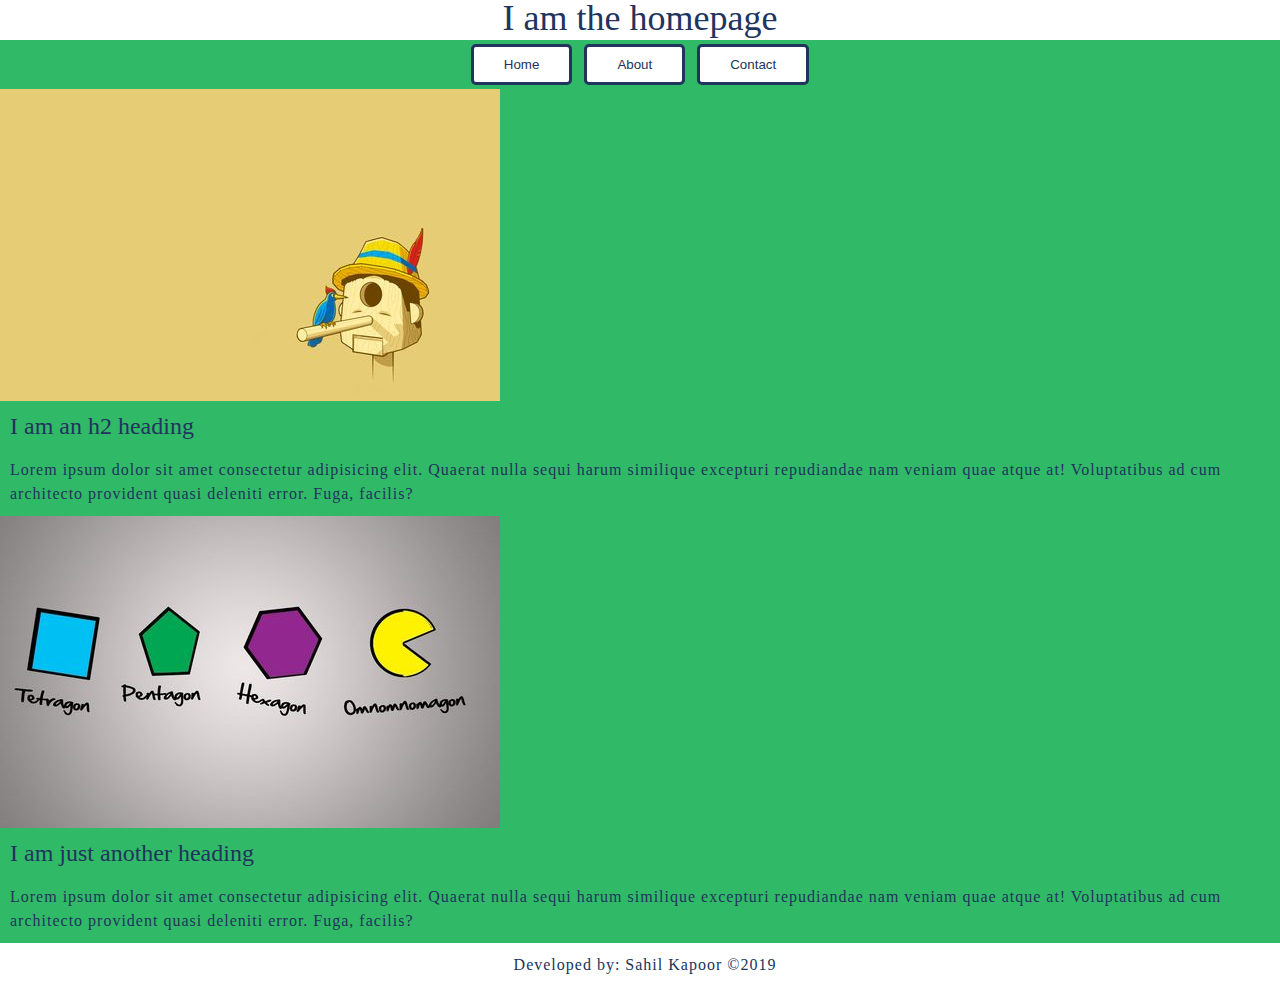
<file: index.html>
<!DOCTYPE html>
<html>
    <head>
        <meta charset="utf-8">
        <title>Index</title>
        <link rel="stylesheet" href="assets/style.css">
    </head>

    <body class="homepage">
        
        <header>
            <h1>I am the homepage</h1>
            <nav>
                <a href="index.html"><button>Home</button></a>
                <a href="about.html"><button>About</button></a>
                <a href="contact.html"><button>Contact</button></a>
            </nav>
        </header>

        <main>
            <article>
                <img src="assets/media/sampleImage | 1.jpg" alt="Alternative to image">
                <h2>I am an h2 heading</h2>
                <p><span class="forSpace"></span>Lorem ipsum dolor sit amet consectetur adipisicing elit. Quaerat nulla sequi harum similique excepturi repudiandae nam veniam quae atque at! Voluptatibus ad cum architecto provident quasi deleniti error. Fuga, facilis?</p>
            </article>
            <article>
                <img src="assets/media/sampleImage | 2.jpg" alt="Alternative to second image">
                <h2>I am just another heading</h2>
                <p>Lorem ipsum dolor sit amet consectetur adipisicing elit. Quaerat nulla sequi harum similique excepturi repudiandae nam veniam quae atque at! Voluptatibus ad cum architecto provident quasi deleniti error. Fuga, facilis?</p>
            </article>
        </main>

        <footer>
                <p>Developed by: Sahil Kapoor  ©2019</p>
        </footer>
    </body>
</html>
</file>
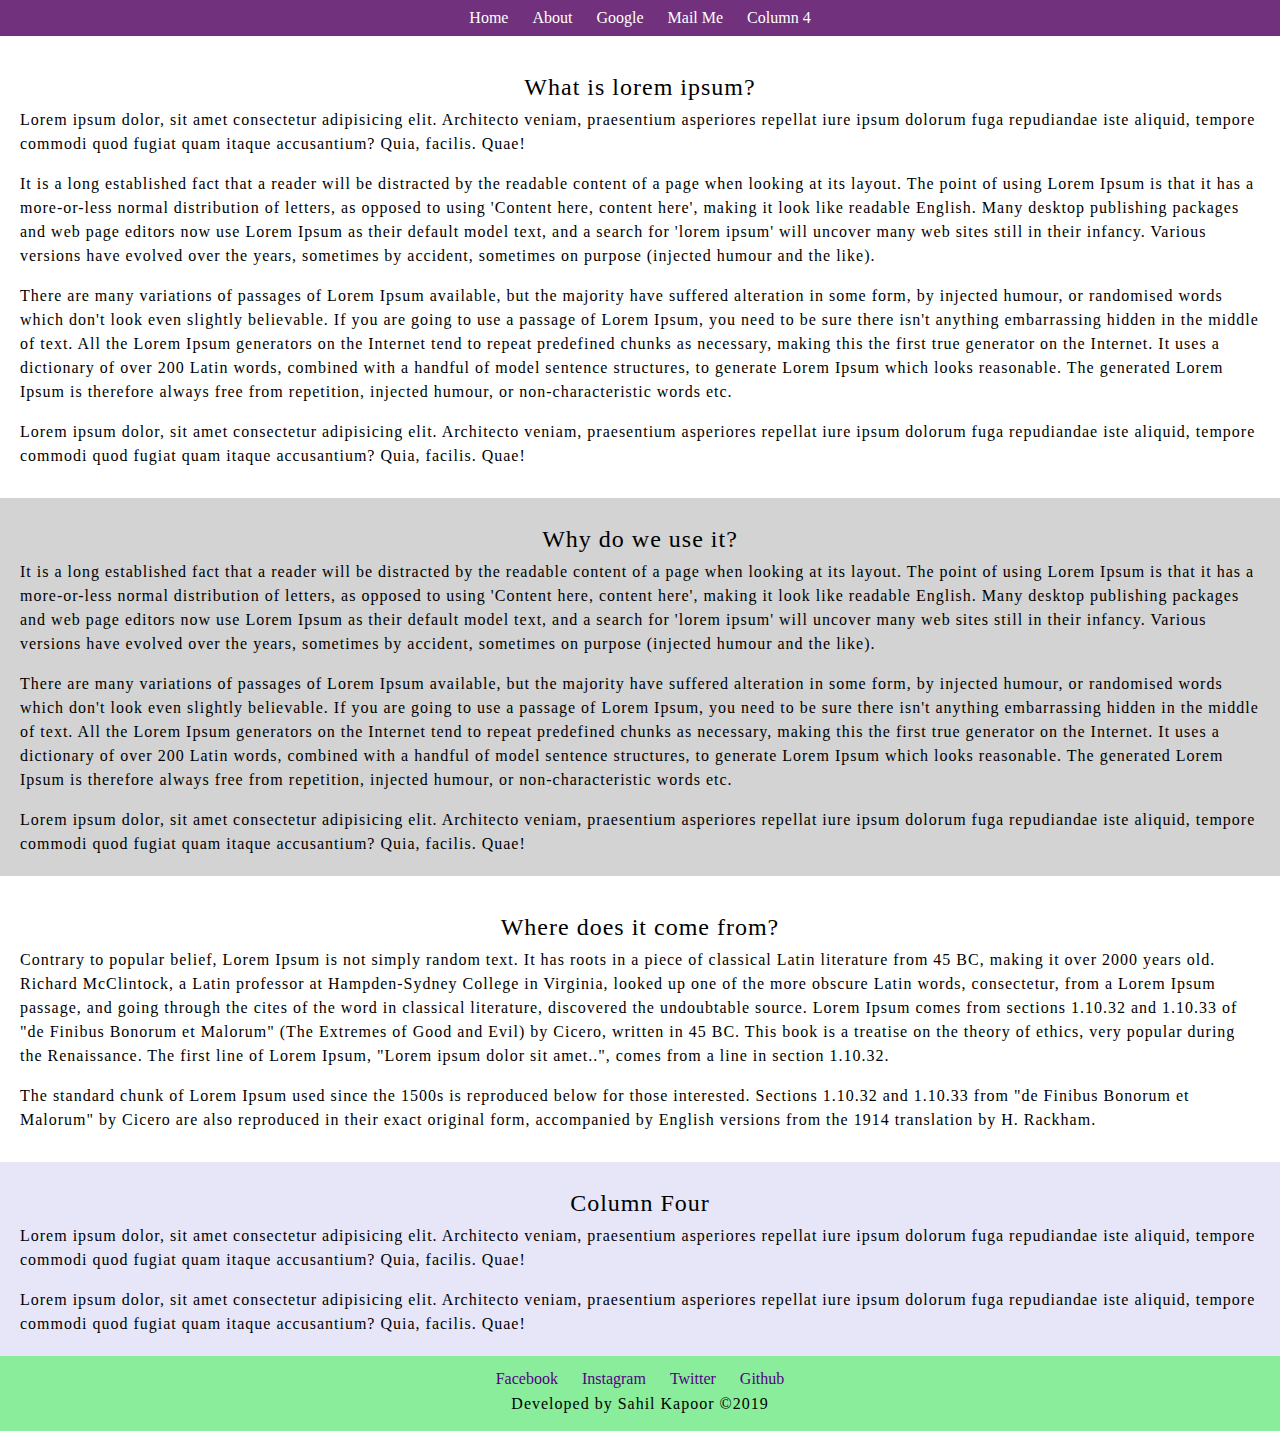
<file: pair_programming/index.html>
<!DOCTYPE html>
<html lang="en">
    <head>
        <meta charset="utf-8">
        <title>Index</title>
        <link rel="stylesheet" href="assets/stylesheet/style.css">
    </head>
    <body>
        <header>
            <nav>
                <a href="index.html">Home</a>
                <a href="about.html">About</a>
                <a href="https://www.google.com" target="_blank">Google</a>
                <a href="mailto:sahilkapoor440@gmail.com?subject=Serious%20Business&body=This%20is%20serious%20business%0AKeep%20scrolling%20down">Mail Me</a>
                <a href="#sec4">Column 4</a>
            </nav>
        </header>
        <main>
            <section class="section1">
                <article>
                    <h2>What is lorem ipsum?</h2>
                    <p>Lorem ipsum dolor, sit amet consectetur adipisicing elit. Architecto veniam, praesentium asperiores repellat iure ipsum dolorum fuga repudiandae iste aliquid, tempore commodi quod fugiat quam itaque accusantium? Quia, facilis. Quae!</p>
                    <br>
                    <p>It is a long established fact that a reader will be distracted by the readable content of a page when looking at its layout. The point of using Lorem Ipsum is that it has a more-or-less normal distribution of letters, as opposed to using 'Content here, content here', making it look like readable English. Many desktop publishing packages and web page editors now use Lorem Ipsum as their default model text, and a search for 'lorem ipsum' will uncover many web sites still in their infancy. Various versions have evolved over the years, sometimes by accident, sometimes on purpose (injected humour and the like).</p>
                    <br>
                    <p>There are many variations of passages of Lorem Ipsum available, but the majority have suffered alteration in some form, by injected humour, or randomised words which don't look even slightly believable. If you are going to use a passage of Lorem Ipsum, you need to be sure there isn't anything embarrassing hidden in the middle of text. All the Lorem Ipsum generators on the Internet tend to repeat predefined chunks as necessary, making this the first true generator on the Internet. It uses a dictionary of over 200 Latin words, combined with a handful of model sentence structures, to generate Lorem Ipsum which looks reasonable. The generated Lorem Ipsum is therefore always free from repetition, injected humour, or non-characteristic words etc.</p>
                    <br>
                    <p>Lorem ipsum dolor, sit amet consectetur adipisicing elit. Architecto veniam, praesentium asperiores repellat iure ipsum dolorum fuga repudiandae iste aliquid, tempore commodi quod fugiat quam itaque accusantium? Quia, facilis. Quae!</p>
                </article>
            </section>
            <section class="section2">
                <article>
                    <h2>Why do we use it?</h2>
                    <p>It is a long established fact that a reader will be distracted by the readable content of a page when looking at its layout. The point of using Lorem Ipsum is that it has a more-or-less normal distribution of letters, as opposed to using 'Content here, content here', making it look like readable English. Many desktop publishing packages and web page editors now use Lorem Ipsum as their default model text, and a search for 'lorem ipsum' will uncover many web sites still in their infancy. Various versions have evolved over the years, sometimes by accident, sometimes on purpose (injected humour and the like).</p>
                    <br>
                    <p>There are many variations of passages of Lorem Ipsum available, but the majority have suffered alteration in some form, by injected humour, or randomised words which don't look even slightly believable. If you are going to use a passage of Lorem Ipsum, you need to be sure there isn't anything embarrassing hidden in the middle of text. All the Lorem Ipsum generators on the Internet tend to repeat predefined chunks as necessary, making this the first true generator on the Internet. It uses a dictionary of over 200 Latin words, combined with a handful of model sentence structures, to generate Lorem Ipsum which looks reasonable. The generated Lorem Ipsum is therefore always free from repetition, injected humour, or non-characteristic words etc.</p>
                    <br>
                    <p>Lorem ipsum dolor, sit amet consectetur adipisicing elit. Architecto veniam, praesentium asperiores repellat iure ipsum dolorum fuga repudiandae iste aliquid, tempore commodi quod fugiat quam itaque accusantium? Quia, facilis. Quae!</p>
                </article>
            </section>
            <section class="section3">
                <article>
                    <h2>Where does it come from?</h2>
                    <p>Contrary to popular belief, Lorem Ipsum is not simply random text. It has roots in a piece of classical Latin literature from 45 BC, making it over 2000 years old. Richard McClintock, a Latin professor at Hampden-Sydney College in Virginia, looked up one of the more obscure Latin words, consectetur, from a Lorem Ipsum passage, and going through the cites of the word in classical literature, discovered the undoubtable source. Lorem Ipsum comes from sections 1.10.32 and 1.10.33 of "de Finibus Bonorum et Malorum" (The Extremes of Good and Evil) by Cicero, written in 45 BC. This book is a treatise on the theory of ethics, very popular during the Renaissance. The first line of Lorem Ipsum, "Lorem ipsum dolor sit amet..", comes from a line in section 1.10.32.</p>
                    <br>
                    <p>The standard chunk of Lorem Ipsum used since the 1500s is reproduced below for those interested. Sections 1.10.32 and 1.10.33 from "de Finibus Bonorum et Malorum" by Cicero are also reproduced in their exact original form, accompanied by English versions from the 1914 translation by H. Rackham.</p>
                </article>
            </section>
            <section class="section4" id="sec4">
                <article>
                    <h2>Column Four</h2>
                    <p>Lorem ipsum dolor, sit amet consectetur adipisicing elit. Architecto veniam, praesentium asperiores repellat iure ipsum dolorum fuga repudiandae iste aliquid, tempore commodi quod fugiat quam itaque accusantium? Quia, facilis. Quae!</p>
                    <br>
                    <p>Lorem ipsum dolor, sit amet consectetur adipisicing elit. Architecto veniam, praesentium asperiores repellat iure ipsum dolorum fuga repudiandae iste aliquid, tempore commodi quod fugiat quam itaque accusantium? Quia, facilis. Quae!</p>
                </article>
            </section>
        </main>
        <footer>                
            <nav>
                <a href="https://www.facebook.com" target="_blank">Facebook</a>
                <a href="https://www.instagram.com" target="_blank">Instagram</a>
                <a href="https://www.twitter.com" target="_blank">Twitter</a>
                <a href="https://www.github.com" target="_blank">Github</a>
                <p class="copyrightPaddingTop">Developed by Sahil Kapoor ©2019</p>
            </nav>
        </footer>
    </body>
</html>
</file>
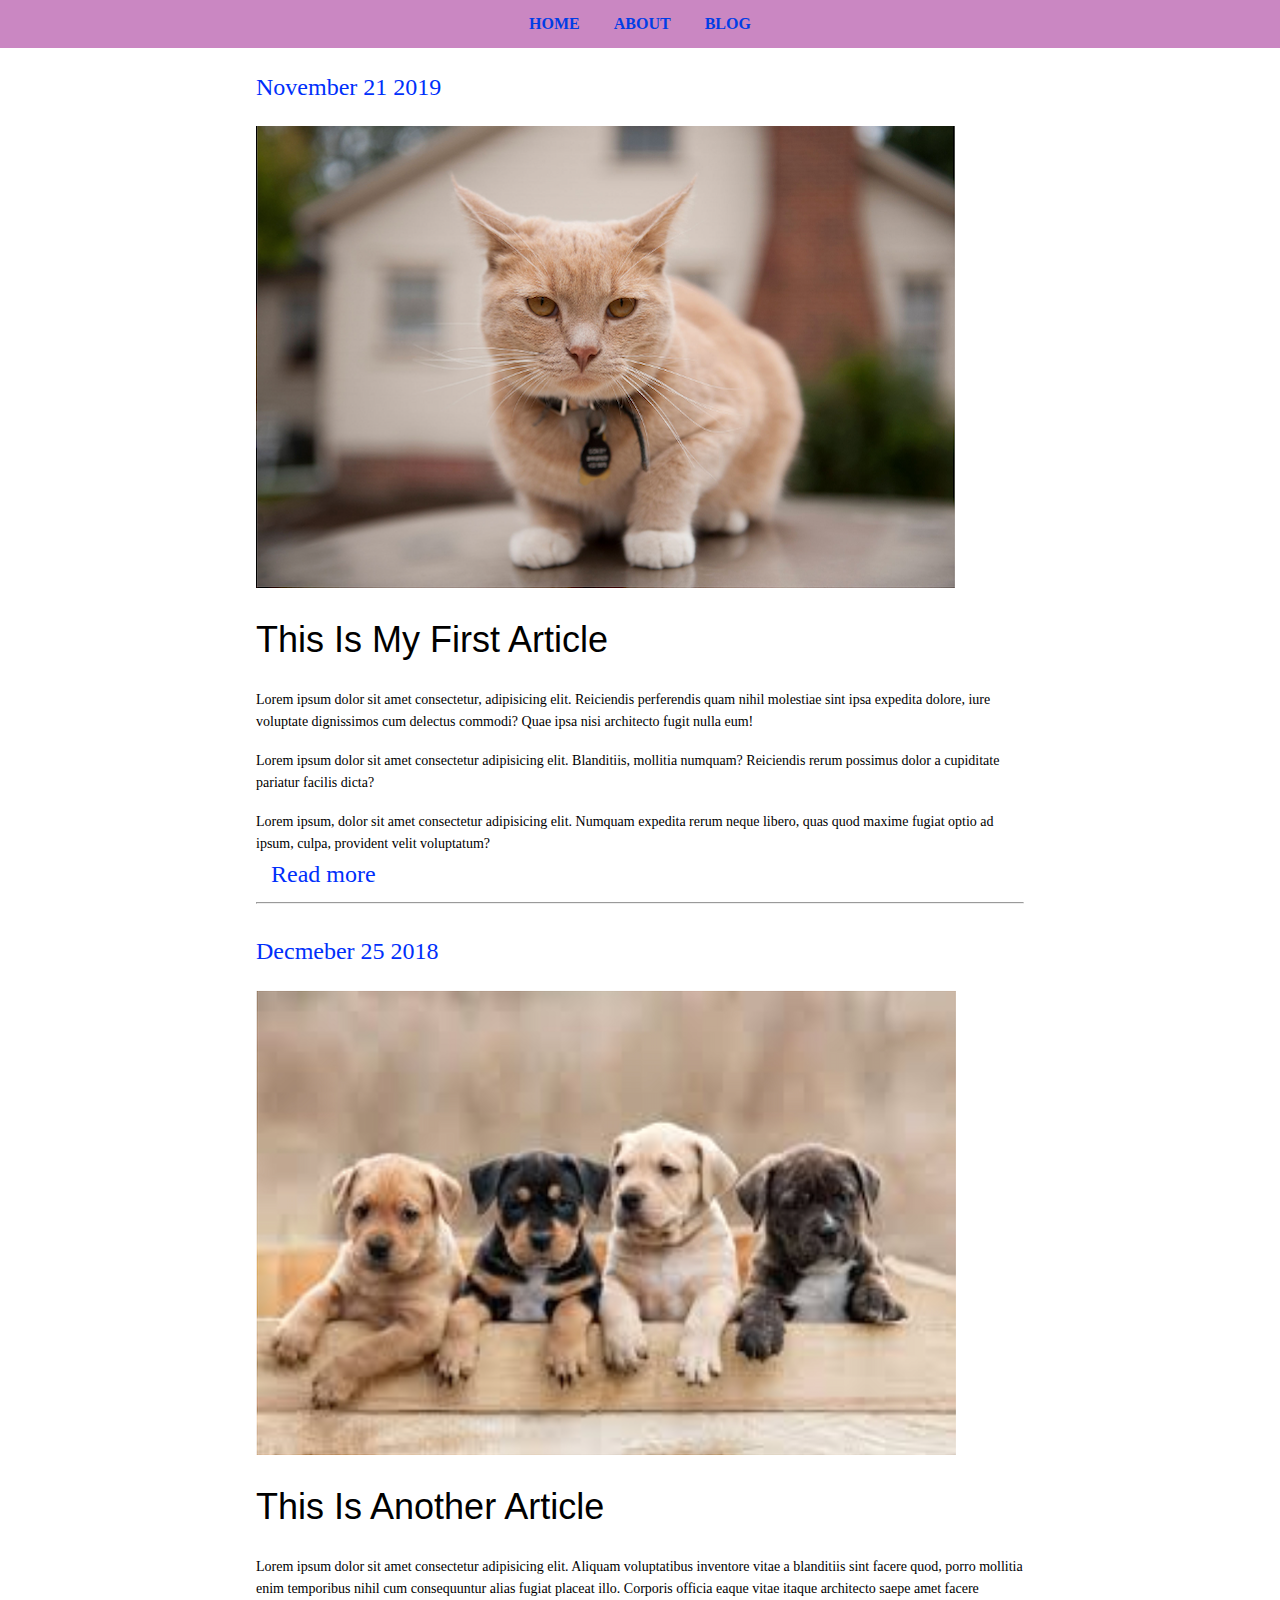
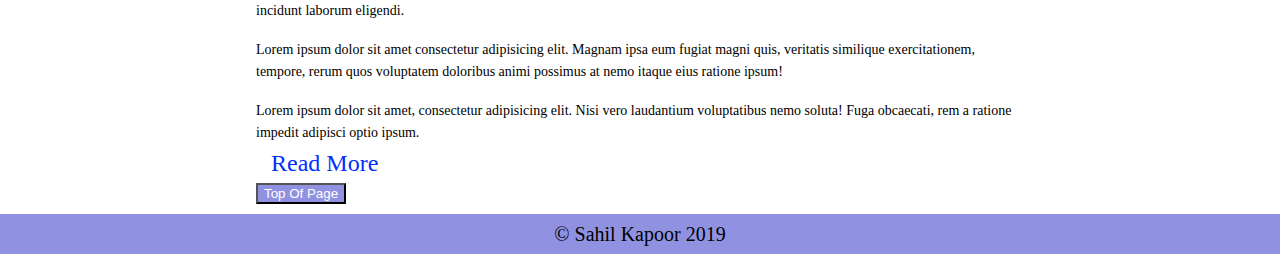
<file: project/index.html>
<!DOCTYPE html>
<html lang="en">
    <head>
        <title>Index</title>
        <meta charset="UTF-8">
        <link rel="stylesheet" href="assets/stylesheet/style.css">
    </head>
    <body>
        <header id="topOfPage">
            <nav>
                <a href="index.html">Home</a>
                <a href="about.html">About</a>
                <a href="blog.html">Blog</a>
            </nav>
        </header>
        <main class="containerForPaddingOnSides">
            <section>
                <article>
                    <h3>November 21 2019</h5>
                    <img src="assets/media/Kitten.png" alt="Kitten">
                    <h2>This is my first article</h2>
                    <p>Lorem ipsum dolor sit amet consectetur, adipisicing elit. Reiciendis perferendis quam nihil molestiae sint ipsa expedita dolore, iure voluptate dignissimos cum delectus commodi? Quae ipsa nisi architecto fugit nulla eum!</p>
                    <br>
                    <p>Lorem ipsum dolor sit amet consectetur adipisicing elit. Blanditiis, mollitia numquam? Reiciendis rerum possimus dolor a cupiditate pariatur facilis dicta?</p>
                    <br>
                    <p>Lorem ipsum, dolor sit amet consectetur adipisicing elit. Numquam expedita rerum neque libero, quas quod maxime fugiat optio ad ipsum, culpa, provident velit voluptatum?</p>
                    <p class="indentation"><a href="blog.html#blog1" class="textDecoration">Read more</a></p>
                </article>
            </section>
            <hr>
            <section>
                <article>
                    <h3>Decmeber 25 2018</h5>
                    <img src="assets/media/Puppies.png" alt="puppies">
                    <h2>This is another article</h2>
                    <p>Lorem ipsum dolor sit amet consectetur adipisicing elit. Aliquam voluptatibus inventore vitae a blanditiis sint facere quod, porro mollitia enim temporibus nihil cum consequuntur alias fugiat placeat illo. Corporis officia eaque vitae itaque architecto saepe amet facere incidunt laborum eligendi.</p>
                    <br>
                    <p>Lorem ipsum dolor sit amet consectetur adipisicing elit. Magnam ipsa eum fugiat magni quis, veritatis similique exercitationem, tempore, rerum quos voluptatem doloribus animi possimus at nemo itaque eius ratione ipsum!</p>
                    <br>
                    <p>Lorem ipsum dolor sit amet, consectetur adipisicing elit. Nisi vero laudantium voluptatibus nemo soluta! Fuga obcaecati, rem a ratione impedit adipisci optio ipsum.</p>
                    <p class="indentation"><a href="blog.html#blog2" class="textDecoration">Read More</a></p>
                    <button><a href="#topOfPage">Top Of Page</a></button>
                </article>
            </section>
        </main>
        <footer>
            <p class="copyrightText">© Sahil Kapoor 2019</h3>
        </footer>
    </body>
</html>
</file>
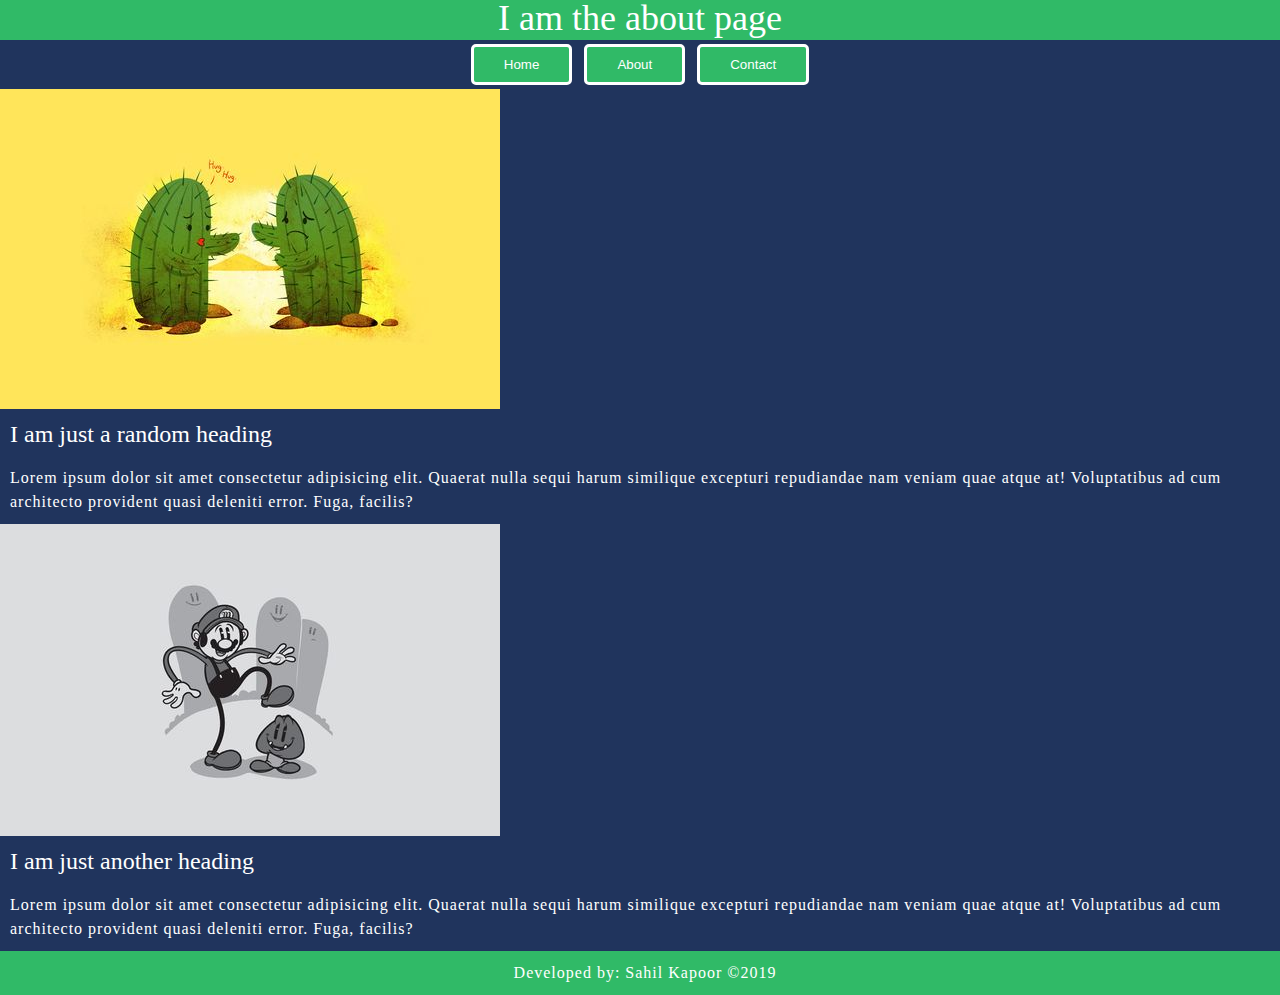
<file: about.html>
<!DOCTYPE html>
<html>
    <head>
        <meta charset="utf-8">
        <title>Index</title>
        <link rel="stylesheet" href="assets/style.css">
    </head>

    <body class="aboutPage">
        <header>
            <h1>I am the about page</h1>
            <nav>
                <a href="index.html"><button>Home</button></a>
                <a href="about.html"><button>About</button></a>
                <a href="contact.html"><button>Contact</button></a>
            </nav>
        </header>

        <main>
            <article>
                <img src="assets/media/sampleImage | 3.jpg" alt="Alternative to image">
                <h2>I am just a random heading</h2>
                <p>Lorem ipsum dolor sit amet consectetur adipisicing elit. Quaerat nulla sequi harum similique excepturi repudiandae nam veniam quae atque at! Voluptatibus ad cum architecto provident quasi deleniti error. Fuga, facilis?</p>
            </article>
            <article>
                <img src="assets/media/sampleImage | 4.jpg" alt="Alternative to second image">
                <h2>I am just another heading</h2>
                <p>Lorem ipsum dolor sit amet consectetur adipisicing elit. Quaerat nulla sequi harum similique excepturi repudiandae nam veniam quae atque at! Voluptatibus ad cum architecto provident quasi deleniti error. Fuga, facilis?</p>
            </article>
        </main>

         <footer>
                <p>Developed by: Sahil Kapoor  ©2019</p>
        </footer>
    </body>
</html>
</file>
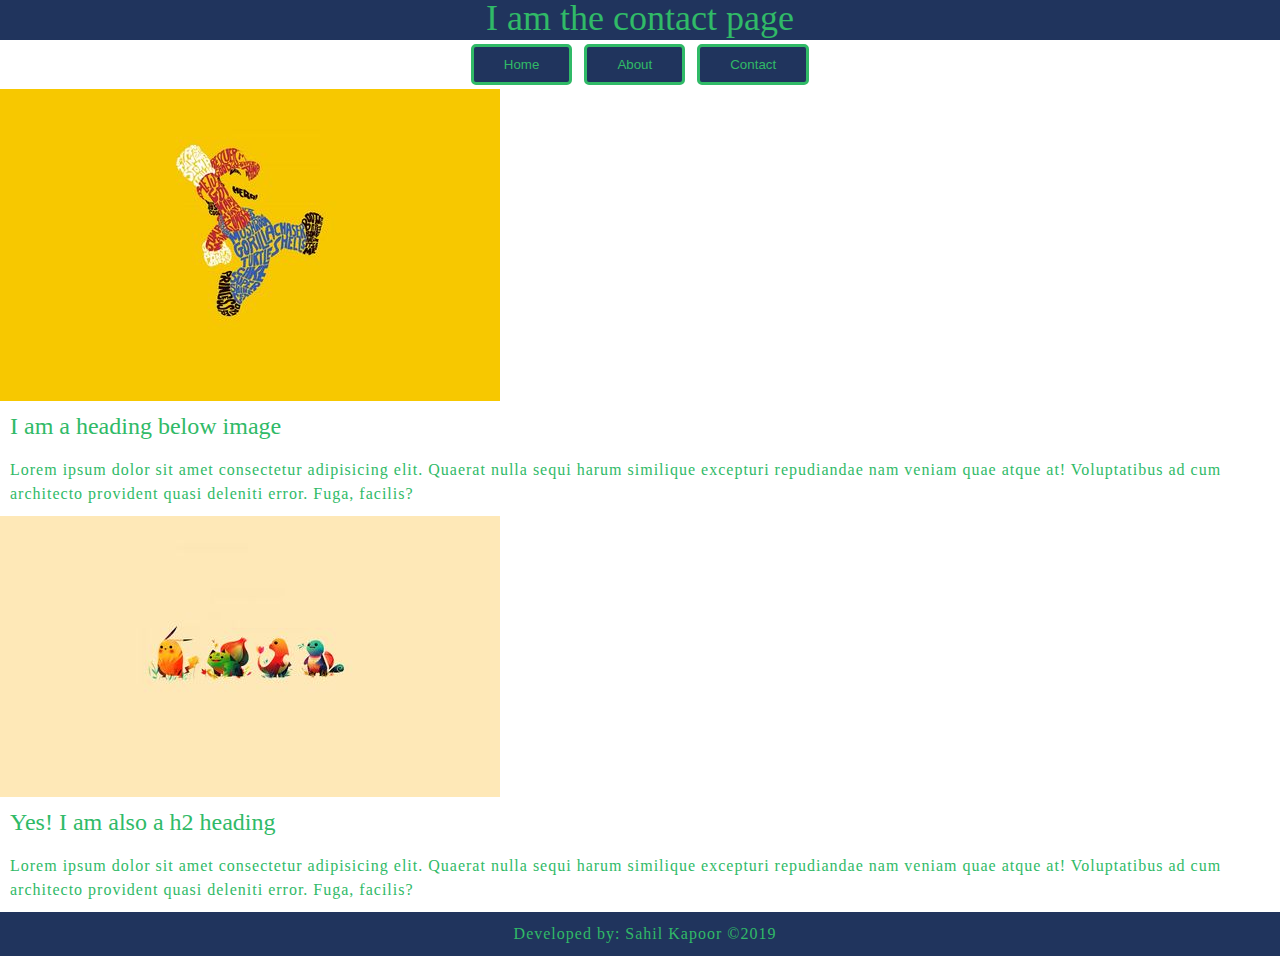
<file: contact.html>
<!DOCTYPE html>
<html>
    <head>
        <meta charset="utf-8">
        <title>Index</title>
        <link rel="stylesheet" href="assets/style.css">
    </head>

    <body class="contactPage">
        <h1>I am the contact page</h1>
        <header>
            <nav>
                <a href="index.html"><button>Home</button></a>
                <a href="about.html"><button>About</button></a>
                <a href="contact.html"><button>Contact</button></a>
            </nav>
        </header>

        <main>
            <article>
                <img src="assets/media/sampleImage | 5.jpg" alt="Alternative to image">
                <h2>I am a heading below image</h2>
                <p>Lorem ipsum dolor sit amet consectetur adipisicing elit. Quaerat nulla sequi harum similique excepturi repudiandae nam veniam quae atque at! Voluptatibus ad cum architecto provident quasi deleniti error. Fuga, facilis?</p>
            </article>
            <article>
                <img src="assets/media/sampleImage | 6.jpg" alt="Alternative to second image">
                <h2>Yes! I am also a h2 heading</h2>
                <p>Lorem ipsum dolor sit amet consectetur adipisicing elit. Quaerat nulla sequi harum similique excepturi repudiandae nam veniam quae atque at! Voluptatibus ad cum architecto provident quasi deleniti error. Fuga, facilis?</p>
            </article>
        </main>

        <footer>
                <p>Developed by: Sahil Kapoor  ©2019</p>
        </footer>
    </body>
</html>
</file>
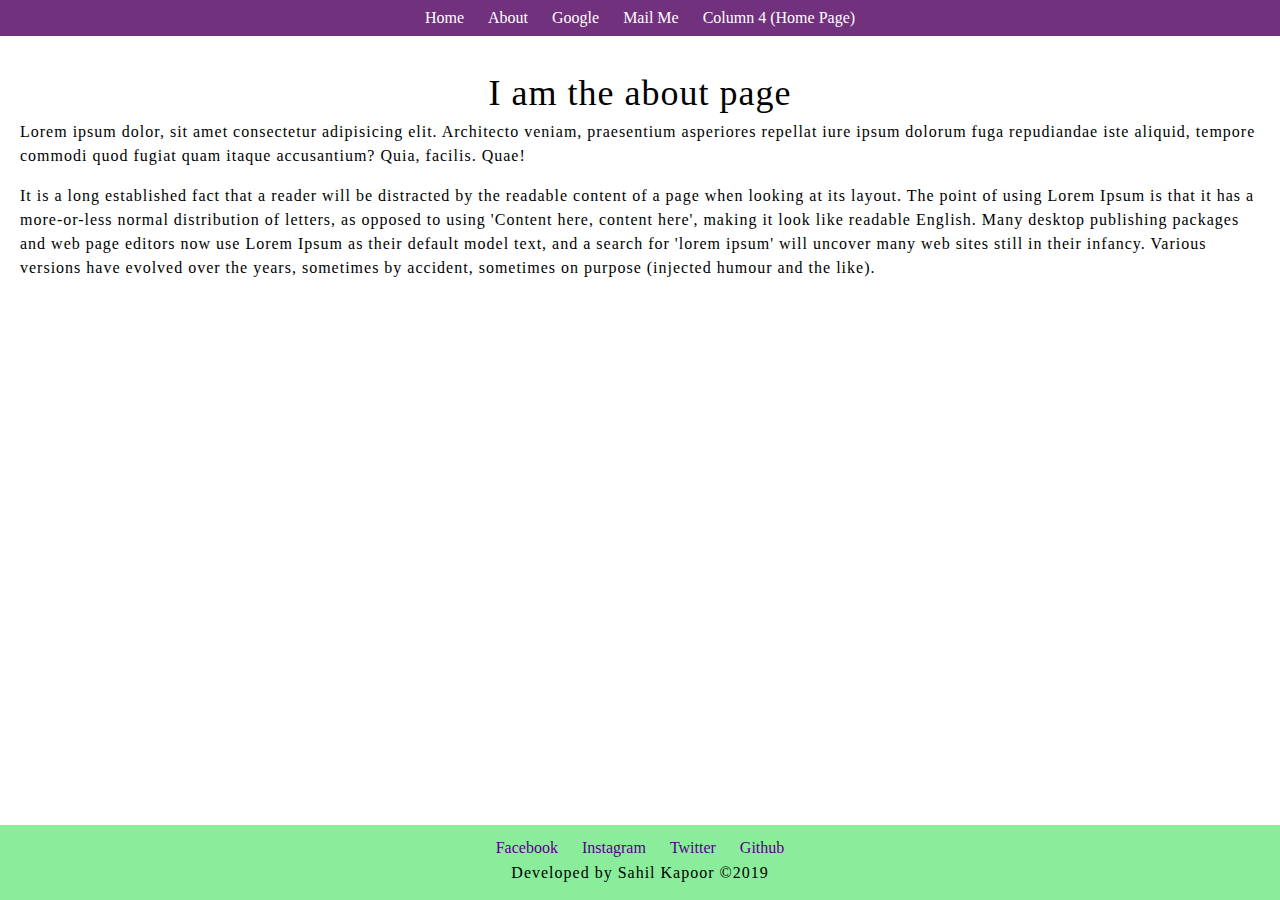
<file: pair_programming/about.html>
<!DOCTYPE html>
<html lang="en">
    <head>
        <meta charset="utf-8">
        <title>Index</title>
        <link rel="stylesheet" href="assets/stylesheet/style.css">
    </head>

    <body>
        <header>
            <nav>
                <a href="index.html">Home</a>
                <a href="about.html">About</a>
                <a href="https://www.google.com" target="_blank">Google</a>
                <a href="mailto:sahilkapoor440@gmail.com?subject=Serious%20Business&body=This%20is%20serious%20business%0AKeep%20scrolling%20down">Mail Me</a>
                <a href="index.html#sec4">Column 4 (Home Page)</a>
            </nav>
        </header>
        <main class="aboutMainSection">
            <section class="section1">
                <article>
                    <h1>I am the about page</h1>
                    <p>Lorem ipsum dolor, sit amet consectetur adipisicing elit. Architecto veniam, praesentium asperiores repellat iure ipsum dolorum fuga repudiandae iste aliquid, tempore commodi quod fugiat quam itaque accusantium? Quia, facilis. Quae!</p>
                    <br>
                    <p>It is a long established fact that a reader will be distracted by the readable content of a page when looking at its layout. The point of using Lorem Ipsum is that it has a more-or-less normal distribution of letters, as opposed to using 'Content here, content here', making it look like readable English. Many desktop publishing packages and web page editors now use Lorem Ipsum as their default model text, and a search for 'lorem ipsum' will uncover many web sites still in their infancy. Various versions have evolved over the years, sometimes by accident, sometimes on purpose (injected humour and the like).</p>
                </article>
            </section>
        </main>
        <footer class="stickyFooter">
            <nav>
                <a href="https://www.facebook.com" target="_blank">Facebook</a>
                <a href="https://www.instagram.com" target="_blank">Instagram</a>
                <a href="https://www.twitter.com" target="_blank">Twitter</a>
                <a href="https://www.github.com" target="_blank">Github</a>
                <p class="copyrightPaddingTop">Developed by Sahil Kapoor ©2019</p>
            </nav>
        </footer>
    </body>
</html>
</file>
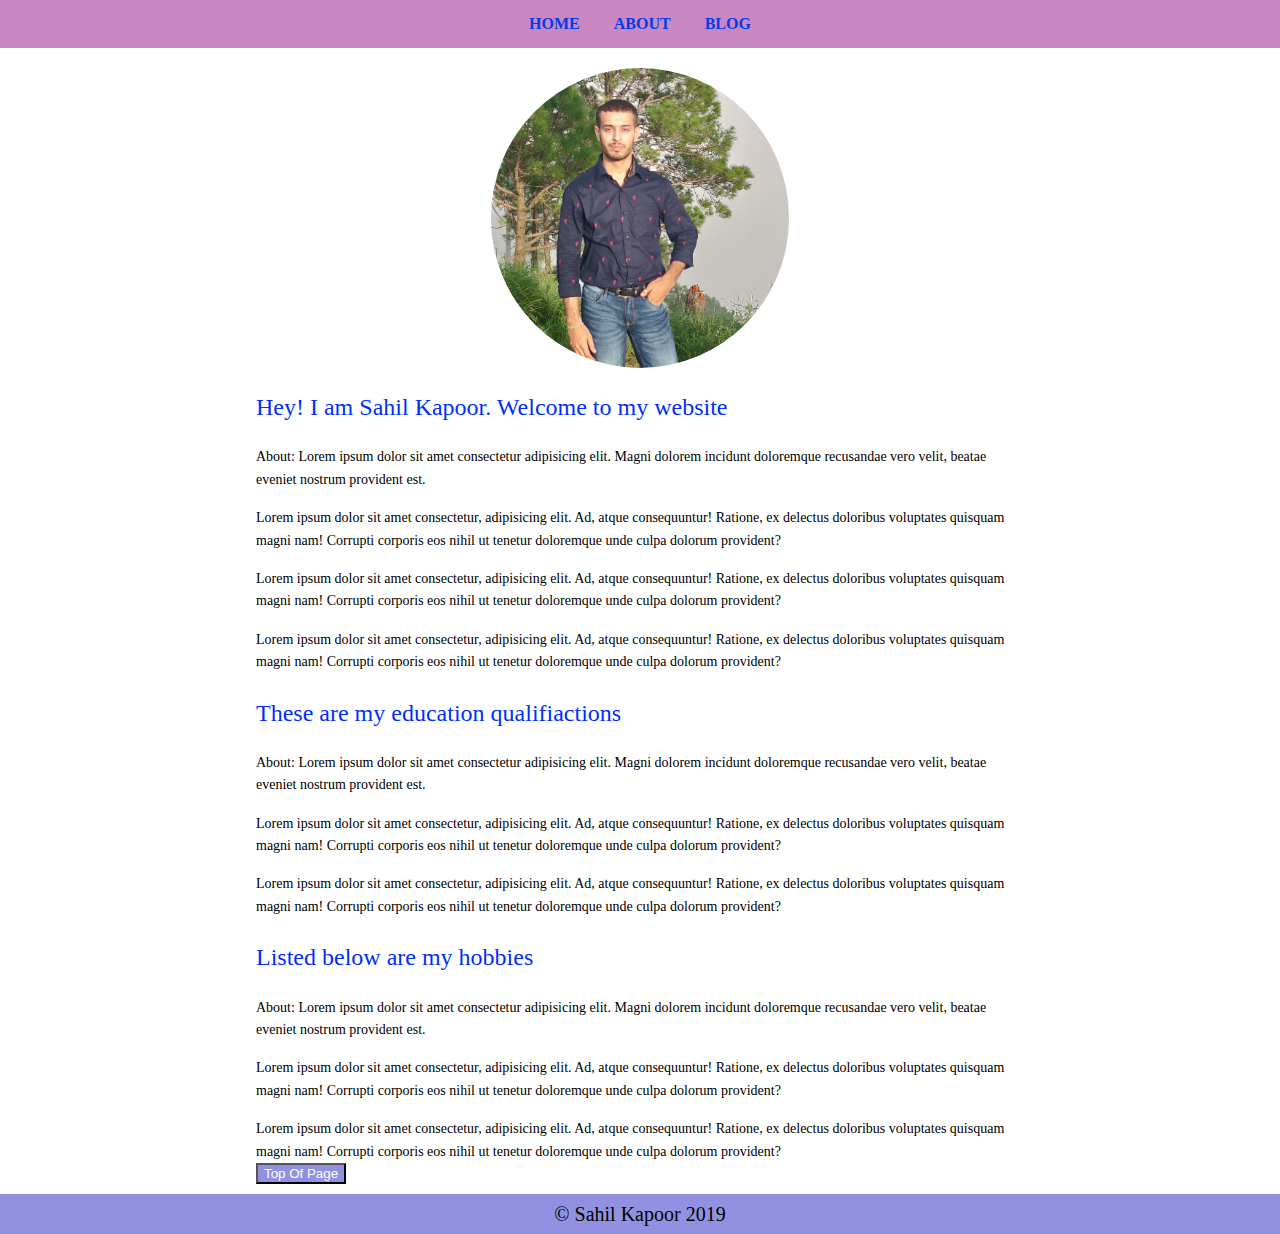
<file: project/about.html>
<!DOCTYPE html>
<html lang="en">
    <head>
        <meta charset="UTF-8">
        <title>About</title>
        <link rel="stylesheet" href="assets/stylesheet/style.css">
    </head>
    <body>
        <header id="topOfPage">
            <nav>
                <a href="index.html">Home</a>
                <a href="about.html">About</a>
                <a href="blog.html">Blog</a>
            </nav>
        </header>
        <main class="containerForPaddingOnSides">
            <section>
                <article>
                    <img src="assets/media/sahil.jpg" alt="SahilKapoor" class="profilePic">
                    <h3>Hey! I am Sahil Kapoor. Welcome to my website</h3>
                    <p>About: Lorem ipsum dolor sit amet consectetur adipisicing elit. Magni dolorem incidunt doloremque recusandae vero velit, beatae eveniet nostrum provident est.</p>
                    <br>
                    <p>Lorem ipsum dolor sit amet consectetur, adipisicing elit. Ad, atque consequuntur! Ratione, ex delectus doloribus voluptates quisquam magni nam! Corrupti corporis eos nihil ut tenetur doloremque unde culpa dolorum provident?</p>
                    <br>
                    <p>Lorem ipsum dolor sit amet consectetur, adipisicing elit. Ad, atque consequuntur! Ratione, ex delectus doloribus voluptates quisquam magni nam! Corrupti corporis eos nihil ut tenetur doloremque unde culpa dolorum provident?</p>
                    <br>
                    <p>Lorem ipsum dolor sit amet consectetur, adipisicing elit. Ad, atque consequuntur! Ratione, ex delectus doloribus voluptates quisquam magni nam! Corrupti corporis eos nihil ut tenetur doloremque unde culpa dolorum provident?</p>
                </article>
            </section>
            <section>
                <article>
                    <h3>These are my education qualifiactions</h3>
                    <p>About: Lorem ipsum dolor sit amet consectetur adipisicing elit. Magni dolorem incidunt doloremque recusandae vero velit, beatae eveniet nostrum provident est.</p>
                    <br>
                    <p>Lorem ipsum dolor sit amet consectetur, adipisicing elit. Ad, atque consequuntur! Ratione, ex delectus doloribus voluptates quisquam magni nam! Corrupti corporis eos nihil ut tenetur doloremque unde culpa dolorum provident?</p>
                    <br>
                    <p>Lorem ipsum dolor sit amet consectetur, adipisicing elit. Ad, atque consequuntur! Ratione, ex delectus doloribus voluptates quisquam magni nam! Corrupti corporis eos nihil ut tenetur doloremque unde culpa dolorum provident?</p>
                </article>
            </section>    
            <section>
                <article>
                    <h3>Listed below are my hobbies</h3>
                    <p>About: Lorem ipsum dolor sit amet consectetur adipisicing elit. Magni dolorem incidunt doloremque recusandae vero velit, beatae eveniet nostrum provident est.</p>
                    <br>
                    <p>Lorem ipsum dolor sit amet consectetur, adipisicing elit. Ad, atque consequuntur! Ratione, ex delectus doloribus voluptates quisquam magni nam! Corrupti corporis eos nihil ut tenetur doloremque unde culpa dolorum provident?</p>
                    <br>
                    <p>Lorem ipsum dolor sit amet consectetur, adipisicing elit. Ad, atque consequuntur! Ratione, ex delectus doloribus voluptates quisquam magni nam! Corrupti corporis eos nihil ut tenetur doloremque unde culpa dolorum provident?</p>
                    <button><a href="#topOfPage">Top Of Page</a></button>
                </article>
            </section>
        </main>
        <footer>
            <p class="copyrightText">© Sahil Kapoor 2019</p>
        </footer>
    </body>
</html>
</file>
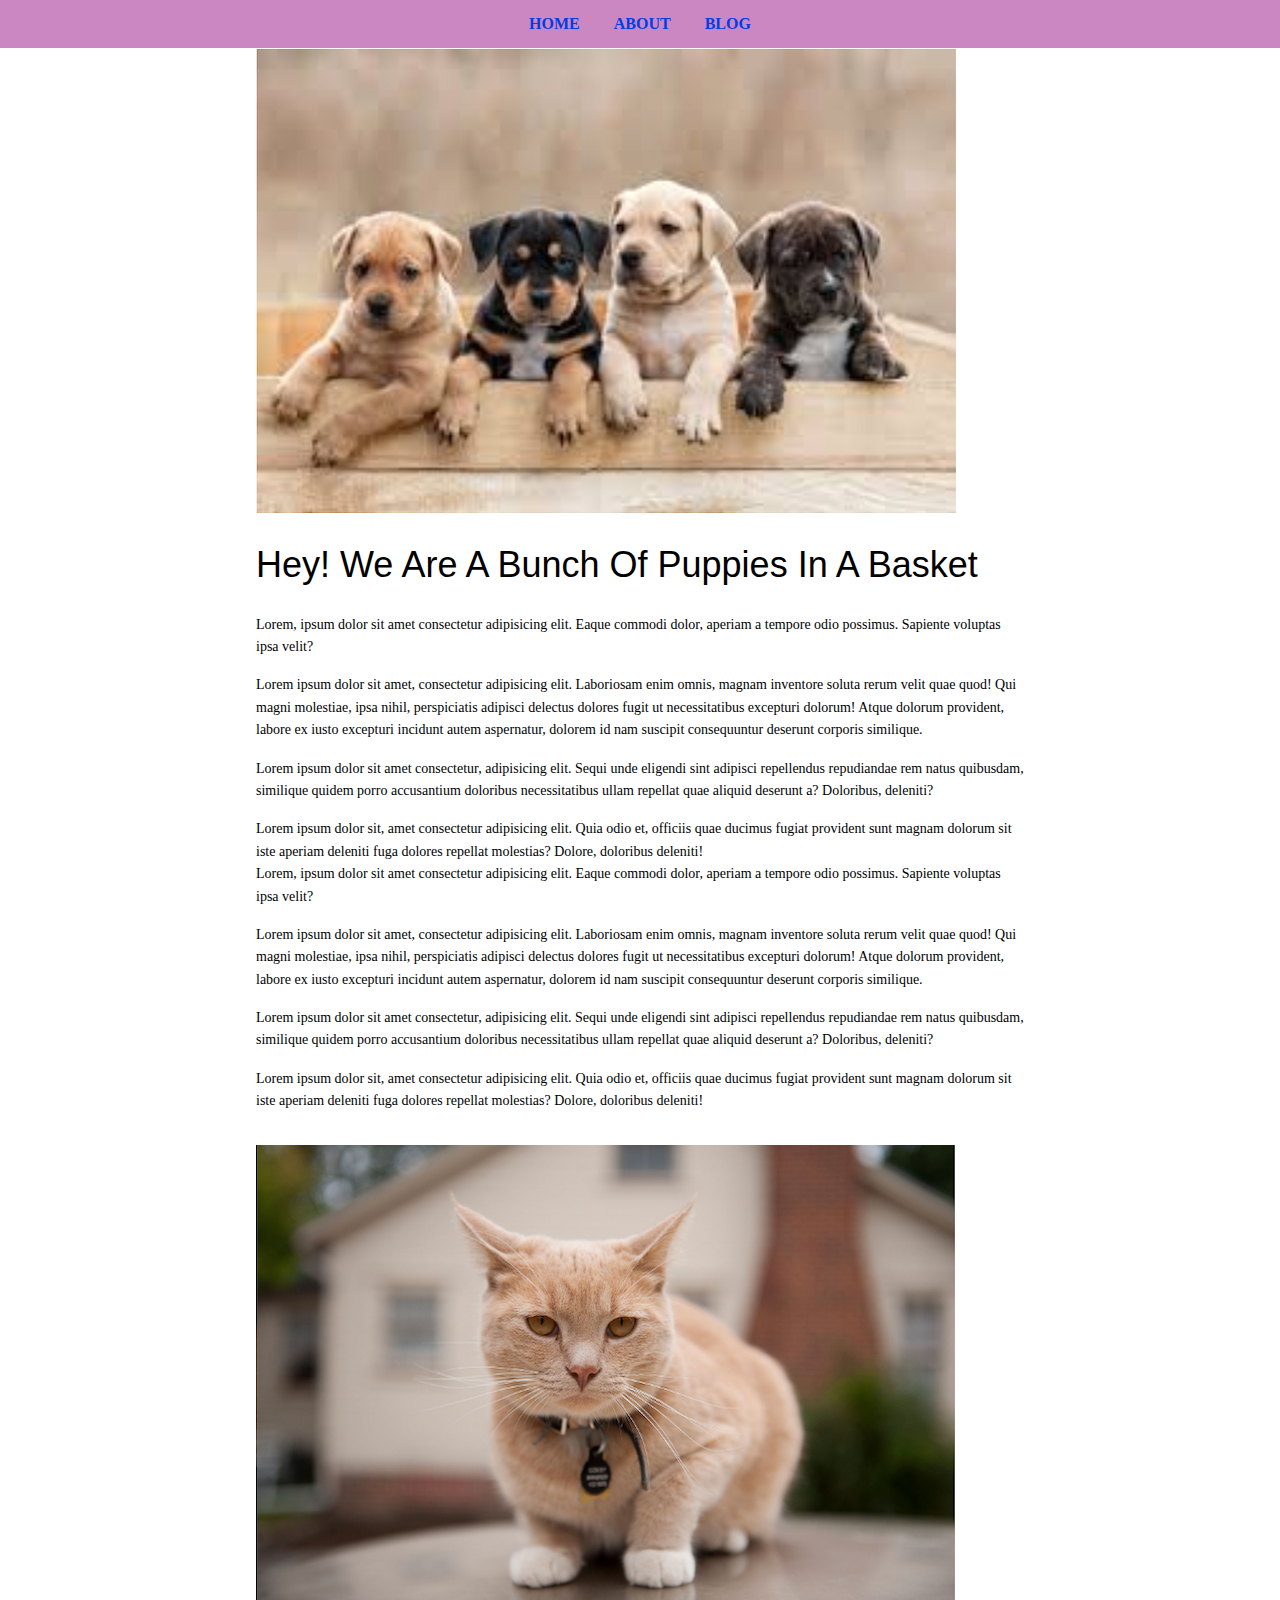
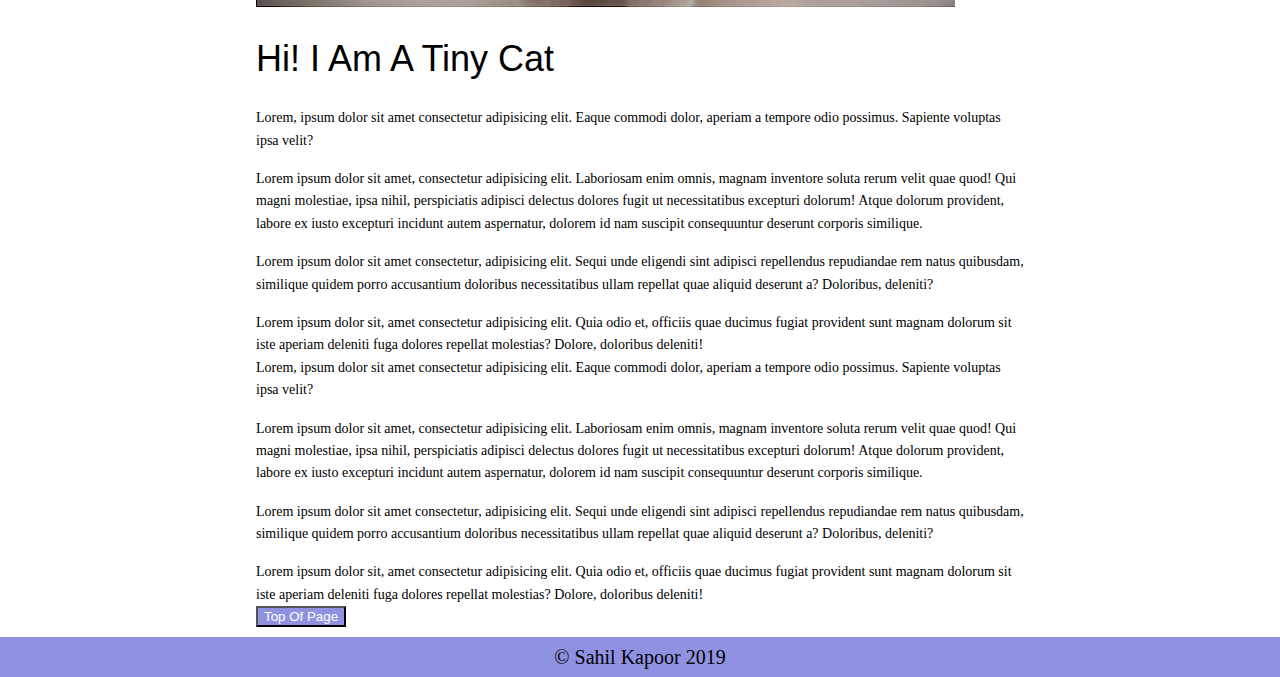
<file: project/blog.html>
<!DOCTYPE html>
<html lang="en">
    <head>
        <title>Blog Page</title>
        <meta charset="UTF-8">
        <link rel="stylesheet" href="assets/stylesheet/style.css">
    </head>
    <html>
        <header id="topOfPage">
            <nav>
                <a href="index.html">Home</a>
                <a href="about.html">About</a>
                <a href="blog.html">Blog</a>
            </nav> 
        </header>
        <main class="containerForPaddingOnSides">
            <section>
                <article id="blog2">
                    <img src="assets/media/Puppies.png" alt="Bunch of puppies">
                    <h2>Hey! We are a bunch of puppies in a basket</h2>
                    <p>Lorem, ipsum dolor sit amet consectetur adipisicing elit. Eaque commodi dolor, aperiam a tempore odio possimus. Sapiente voluptas ipsa velit?</p>
                    <br>
                    <p>Lorem ipsum dolor sit amet, consectetur adipisicing elit. Laboriosam enim omnis, magnam inventore soluta rerum velit quae quod! Qui magni molestiae, ipsa nihil, perspiciatis adipisci delectus dolores fugit ut necessitatibus excepturi dolorum! Atque dolorum provident, labore ex iusto excepturi incidunt autem aspernatur, dolorem id nam suscipit consequuntur deserunt corporis similique.</p>
                    <br>
                    <p>Lorem ipsum dolor sit amet consectetur, adipisicing elit. Sequi unde eligendi sint adipisci repellendus repudiandae rem natus quibusdam, similique quidem porro accusantium doloribus necessitatibus ullam repellat quae aliquid deserunt a? Doloribus, deleniti?</p>
                    <br>
                    <p>Lorem ipsum dolor sit, amet consectetur adipisicing elit. Quia odio et, officiis quae ducimus fugiat provident sunt magnam dolorum sit iste aperiam deleniti fuga dolores repellat molestias? Dolore, doloribus deleniti!</p>
                    <p>Lorem, ipsum dolor sit amet consectetur adipisicing elit. Eaque commodi dolor, aperiam a tempore odio possimus. Sapiente voluptas ipsa velit?</p>
                    <br>
                    <p>Lorem ipsum dolor sit amet, consectetur adipisicing elit. Laboriosam enim omnis, magnam inventore soluta rerum velit quae quod! Qui magni molestiae, ipsa nihil, perspiciatis adipisci delectus dolores fugit ut necessitatibus excepturi dolorum! Atque dolorum provident, labore ex iusto excepturi incidunt autem aspernatur, dolorem id nam suscipit consequuntur deserunt corporis similique.</p>
                    <br>
                    <p>Lorem ipsum dolor sit amet consectetur, adipisicing elit. Sequi unde eligendi sint adipisci repellendus repudiandae rem natus quibusdam, similique quidem porro accusantium doloribus necessitatibus ullam repellat quae aliquid deserunt a? Doloribus, deleniti?</p>
                    <br>
                    <p>Lorem ipsum dolor sit, amet consectetur adipisicing elit. Quia odio et, officiis quae ducimus fugiat provident sunt magnam dolorum sit iste aperiam deleniti fuga dolores repellat molestias? Dolore, doloribus deleniti!</p>
                </article>
            </section>
            <br>
            <section>
                <article id="blog1">
                    <br>
                    <img src="assets/media/Kitten.png" alt="Tiny Kitten">
                    <h2>Hi! i am a tiny cat</h2>
                    <p>Lorem, ipsum dolor sit amet consectetur adipisicing elit. Eaque commodi dolor, aperiam a tempore odio possimus. Sapiente voluptas ipsa velit?</p>
                    <br>
                    <p>Lorem ipsum dolor sit amet, consectetur adipisicing elit. Laboriosam enim omnis, magnam inventore soluta rerum velit quae quod! Qui magni molestiae, ipsa nihil, perspiciatis adipisci delectus dolores fugit ut necessitatibus excepturi dolorum! Atque dolorum provident, labore ex iusto excepturi incidunt autem aspernatur, dolorem id nam suscipit consequuntur deserunt corporis similique.</p>
                    <br>
                    <p>Lorem ipsum dolor sit amet consectetur, adipisicing elit. Sequi unde eligendi sint adipisci repellendus repudiandae rem natus quibusdam, similique quidem porro accusantium doloribus necessitatibus ullam repellat quae aliquid deserunt a? Doloribus, deleniti?</p>
                    <br>
                    <p>Lorem ipsum dolor sit, amet consectetur adipisicing elit. Quia odio et, officiis quae ducimus fugiat provident sunt magnam dolorum sit iste aperiam deleniti fuga dolores repellat molestias? Dolore, doloribus deleniti!</p>
                    <p>Lorem, ipsum dolor sit amet consectetur adipisicing elit. Eaque commodi dolor, aperiam a tempore odio possimus. Sapiente voluptas ipsa velit?</p>
                    <br>
                    <p>Lorem ipsum dolor sit amet, consectetur adipisicing elit. Laboriosam enim omnis, magnam inventore soluta rerum velit quae quod! Qui magni molestiae, ipsa nihil, perspiciatis adipisci delectus dolores fugit ut necessitatibus excepturi dolorum! Atque dolorum provident, labore ex iusto excepturi incidunt autem aspernatur, dolorem id nam suscipit consequuntur deserunt corporis similique.</p>
                    <br>
                    <p>Lorem ipsum dolor sit amet consectetur, adipisicing elit. Sequi unde eligendi sint adipisci repellendus repudiandae rem natus quibusdam, similique quidem porro accusantium doloribus necessitatibus ullam repellat quae aliquid deserunt a? Doloribus, deleniti?</p>
                    <br>
                    <p>Lorem ipsum dolor sit, amet consectetur adipisicing elit. Quia odio et, officiis quae ducimus fugiat provident sunt magnam dolorum sit iste aperiam deleniti fuga dolores repellat molestias? Dolore, doloribus deleniti!</p>
                </article>
                <button><a href="#topOfPage">Top Of Page</a></button>  
            </section>
        </main>
        <footer>
            <p class="copyrightText">© Sahil Kapoor 2019</p>
        </footer>
    </html>
</html>
</file>
<file: assets/style.css>
CSS reset Eric Meyers

/* http://meyerweb.com/eric/tools/css/reset/
   v2.0 | 20110126
   License: none (public domain)
*/

html, body, div, span, applet, object, iframe,
h1, h2, h3, h4, h5, h6, p, blockquote, pre,
a, abbr, acronym, address, big, cite, code,
del, dfn, em, img, ins, kbd, q, s, samp,
small, strike, strong, sub, sup, tt, var,
b, u, i, center,
dl, dt, dd, ol, ul, li,
fieldset, form, label, legend,
table, caption, tbody, tfoot, thead, tr, th, td,
article, aside, canvas, details, embed,
figure, figcaption, footer, header, hgroup,
menu, nav, output, ruby, section, summary,
time, mark, audio, video {
    margin: 0;
    padding: 0;
    border: 0;
    font-size: 100%;
    font: inherit;
    vertical-align: baseline;
}
/* HTML5 display-role reset for older browsers */
article, aside, details, figcaption, figure,
footer, header, hgroup, menu, nav, section {
    display: block;
}
body {
    line-height: 1;
}
ol, ul {
    list-style: none;
}
blockquote, q {
    quotes: none;
}
blockquote:before, blockquote:after,
q:before, q:after {
    content: '';
    content: none;
}
table {
    border-collapse: collapse;
    border-spacing: 0;
}
/* Developerer provided CSS begins here*/


h1 {
    font-size: 32px;
    height: 40px;
}

h2 {
    font-size: 24px;
    padding: 10px 0px 10px 10px; 
}

nav {
    text-align: center;
}

p {
    font-size: 16px;
    padding: 10px 0px 10px 10px;
    letter-spacing: 1px;
    line-height: 1.5;
}
.homepage {
    background-color: #30ba67;
    color: #20345d;
}
.homepage button {
    background-color: #ffffff;
    color:   #20345d;
    padding: 10px 30px;
    border-radius: 5px;
    border: 3px solid #20345d;
    margin: 4px;
}
.aboutPage {
    background-color: #20345d;
    color: #ffffff;
}
.aboutPage button{
    background-color: #30ba67;
    color: white;
    padding: 10px 30px;
    border-radius: 5px;
    border: 3px solid white;
    margin: 4px;
}
.contactPage {
    background-color: #FFFFFF;
    color: #30ba67;
}
.contactPage button{
    background-color: #20345d;
    color: #30ba67;
    padding: 10px 30px;
    border-radius: 5px;  
    border: 3px solid #30ba67;
    margin: 4px;
}
.homepage footer p, .homepage h1{
    text-align: center;
    background-color: white;
}

.aboutPage footer p, .aboutPage h1 {
    text-align: center;
    background-color: #30ba67;
}

.contactPage footer p, .contactPage h1 {
    background-color: #20345d;
    text-align: center;
}
.contactPage h1, .aboutPage h1, .homepage h1  {
    font-size: 36px;
    text-align: center;
}
.forSpace {
     text-indent: 100px ;
 }
</file>
<file: pair_programming/assets/stylesheet/style.css>
CSS reset Eric Meyers

/* http://meyerweb.com/eric/tools/css/reset/
   v2.0 | 20110126
   License: none (public domain)
*/

html, body, div, span, applet, object, iframe,
h1, h2, h3, h4, h5, h6, p, blockquote, pre,
a, abbr, acronym, address, big, cite, code,
del, dfn, em, img, ins, kbd, q, s, samp,
small, strike, strong, sub, sup, tt, var,
b, u, i, center,
dl, dt, dd, ol, ul, li,
fieldset, form, label, legend,
table, caption, tbody, tfoot, thead, tr, th, td,
article, aside, canvas, details, embed,
figure, figcaption, footer, header, hgroup,
menu, nav, output, ruby, section, summary,
time, mark, audio, video {
    margin: 0;
    padding: 0;
    border: 0;
    font-size: 100%;
    font: inherit;
    vertical-align: baseline;
}
/* ========================================

HTML5 display-role reset for older browsers

========================================== */
article, aside, details, figcaption, figure,
footer, header, hgroup, menu, nav, section {
    display: block;
}
body {
    line-height: 1;
}
ol, ul {
    list-style: none;
}
blockquote, q {
    quotes: none;
}
blockquote:before, blockquote:after,
q:before, q:after {
    content: '';
    content: none;
}
table {
    border-collapse: collapse;
    border-spacing: 0;
}

/*=======================

Developer CSS begins here 

=========================*/

header {
    background-color: rgb(113, 49, 125);
    text-align: center;
    padding: 10px 0 10px 0;
}
header nav a {
    color: white;
    text-decoration: none;
    padding: 0px 10px;
}
h1 {
    font-size: 36px;
    letter-spacing: 1px;
    line-height: 1.5;
    text-align: center;
}
p {
    letter-spacing: 1px;
    line-height: 1.5;
}
h2 {
    font-size: 24px;
    padding: 3px 0px;
    text-align: center;
    letter-spacing: 1px;
    line-height: 1.5;
}
.section1 {
    background-color: white;
    padding: 30px 20px;
}
.section2{
    background-color: rgb(211, 211, 211);
    padding: 20px 20px;
}
.section3 {
    background-color:white ;
    padding: 30px 20px;
}
.section4 {
    background-color: rgb(230,230, 248);
    padding: 20px 20px;
}
footer {
    text-align: center;
    background-color: rgb(137, 237, 155);
    padding: 15px 0px;
}
footer nav a {
    padding: 0px 10px;
    text-decoration: none;
    color: rgb(84, 0, 132);
}
.copyrightPaddingTop {
    padding-top: 5px;
}
.stickyFooter { /* for sticking the footer at the bottom*/
    width: 100%;
    position: fixed;
    bottom: 0px;
}
</file>
<file: project/assets/stylesheet/style.css>
CSS reset Eric Meyers

/* http://meyerweb.com/eric/tools/css/reset/
   v2.0 | 20110126
   License: none (public domain)
*/

html, body, div, span, applet, object, iframe,
h1, h2, h3, h4, h5, h6, p, blockquote, pre,
a, abbr, acronym, address, big, cite, code,
del, dfn, em, img, ins, kbd, q, s, samp,
small, strike, strong, sub, sup, tt, var,
b, u, i, center,
dl, dt, dd, ol, ul, li,
fieldset, form, label, legend,
table, caption, tbody, tfoot, thead, tr, th, td,
article, aside, canvas, details, embed,
figure, figcaption, footer, header, hgroup,
menu, nav, output, ruby, section, summary,
time, mark, audio, video {
    margin: 0;
    padding: 0;
    border: 0;
    font-size: 100%;
    font: inherit;
    vertical-align: baseline;
}
/* HTML5 display-role reset for older browsers */
article, aside, details, figcaption, figure,
footer, header, hgroup, menu, nav, section {
    display: block;
}
body {
    line-height: 1;
}
ol, ul {
    list-style: none;
}
blockquote, q {
    quotes: none;
}
blockquote:before, blockquote:after,
q:before, q:after {
    content: '';
    content: none;
}
table {
    border-collapse: collapse;
    border-spacing: 0;
}

/*====================
Custom CSS Begins here
====================*/

.containerForPaddingOnSides {
    margin-left: 20%;
    margin-right: 20%;
}
header {
    background-color: rgb(202,135, 194);
}
nav {
    text-align: center;
    text-transform: uppercase;
    line-height: 3;
    font-weight: 800;
}
nav a {
    text-decoration: none;
    color: rgb(0,61,230);
    padding: 0px 15px;
    font-family: 'Times New Roman', Times, serif;
}
h2 { 
    font-size: 36px;
    line-height: 1.6;
    padding: 20px 0px;
    font-family: sans-serif;
    text-transform: capitalize;
    
}
p {
    font-size: 14px;
    line-height: 1.6;
}
h3 {
    font-size: 24px;
    line-height: 1.6;
    padding: 20px 0px;
    color: rgb(0,47,251);
}
.profilePic {
    height: 300px;
    display: block;
    margin: 20px auto 0px auto;
    border-radius: 100%;
}
.indentation {
    text-indent: 15px;
    text-decoration: none;
    font-size: 24px;
}
.textDecoration {
    text-decoration: none;
    color: rgb(0,47,251);
}
button {
    background-color:  rgb(144,146, 225);
}
button a {
    color: white;
    text-decoration: none;
}
footer {
    margin-top: 10px;
    background-color: rgb(144,146, 225);
    line-height: 1.5;
    text-align: center;
}
.copyrightText {
    font-size: 20px;
    line-height:2;
}
</file>
